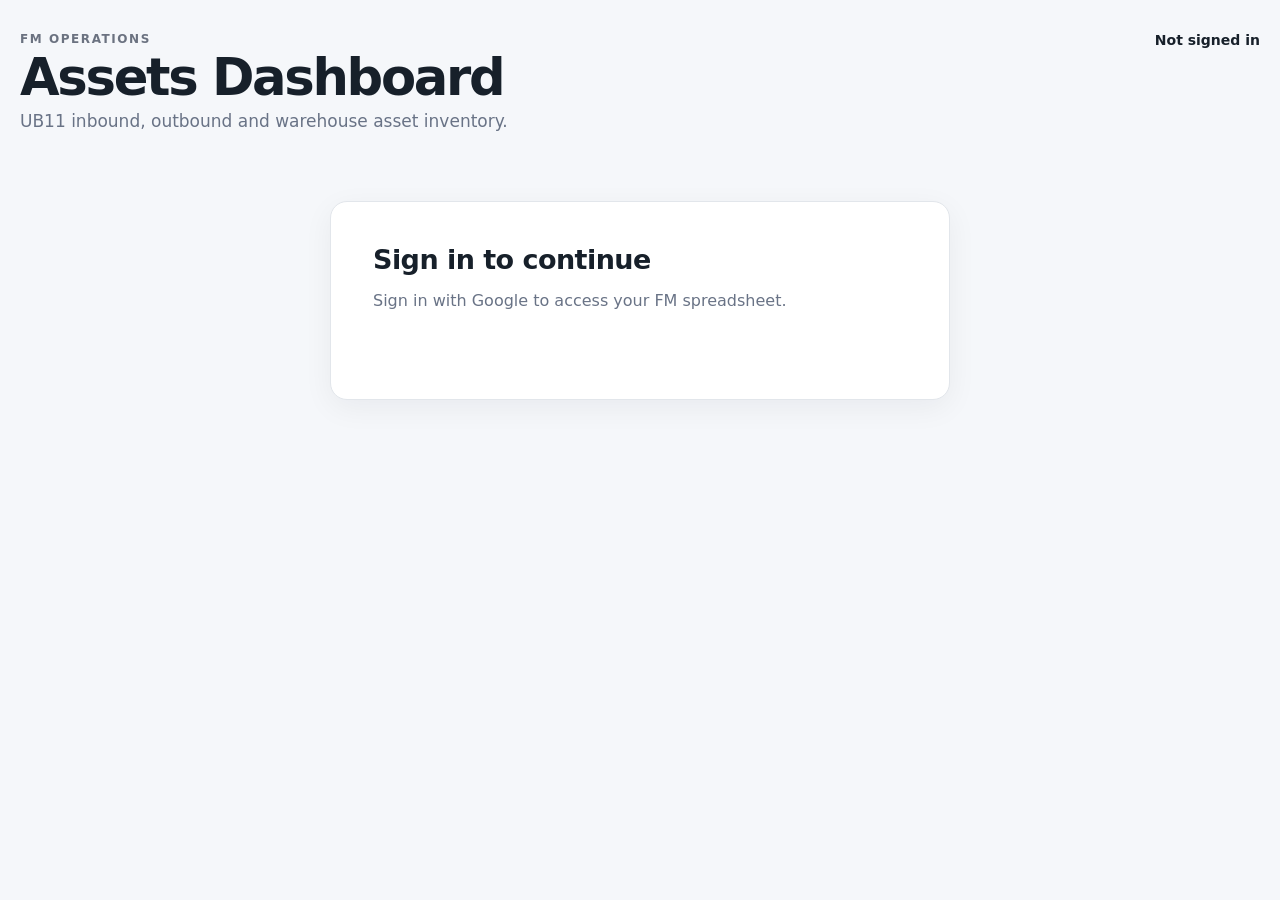
<file: index.html>
<!DOCTYPE html>
<html lang="en">
<head>
    <meta charset="UTF-8">
    <meta name="viewport" content="width=device-width, initial-scale=1.0">

    <title>FM Assets Dashboard</title>

    <link rel="stylesheet" href="style.css">
</head>

<body>

<main class="app-shell">

    <header class="topbar">

        <div>
            <div class="eyebrow">FM OPERATIONS</div>

            <h1>Assets Dashboard</h1>

            <p class="muted">
                UB11 inbound, outbound and warehouse asset inventory.
            </p>
        </div>

        <div class="account-area">

            <img
                id="user-photo"
                class="user-photo hidden"
                alt="User"
            >

            <div>
                <div
                    id="user-name"
                    class="user-name"
                >
                    Not signed in
                </div>

                <div
                    id="user-email"
                    class="muted"
                ></div>
            </div>

            <button
                id="sign-out"
                class="secondary hidden"
            >
                Sign out
            </button>

        </div>

    </header>


    <!-- LOGIN -->

    <section
        id="login-card"
        class="card login-card"
    >

        <h2>Sign in to continue</h2>

        <p class="muted">
            Sign in with Google to access your FM spreadsheet.
        </p>

        <div id="google-signin-button"></div>

        <button
            id="grant-access"
            class="primary hidden"
        >
            Allow Sheets & Drive access
        </button>

        <p
            id="auth-status"
            class="status"
        ></p>

    </section>


    <!-- DASHBOARD -->

    <section
        id="dashboard"
        class="hidden"
    >

        <!-- TOOLBAR -->

        <div class="toolbar card">

            <div>

                <div class="eyebrow">
                    SOURCE
                </div>

                <div
                    id="workbook-name"
                    class="source-name"
                >
                    Not connected
                </div>

                <div
                    id="sync-status"
                    class="muted"
                >
                    Waiting for connection
                </div>

            </div>

            <div class="toolbar-actions">

                <button
                    id="manage-inventory"
                    class="secondary"
                >
                    Manage inventory
                </button>

                <button
                    id="refresh"
                    class="secondary"
                >
                    Refresh
                </button>

            </div>

        </div>


        <!-- LOCATION -->

        <div class="location-banner">

            <div>

                <div class="eyebrow">
                    LOCATION
                </div>

                <strong>
                    UB11
                </strong>

            </div>

            <div
                id="dashboard-date"
                class="muted"
            ></div>

        </div>


        <!-- WAREHOUSE ASSETS -->

        <section class="card warehouse-card">
            <div class="section-heading">
                <div>
                    <div class="eyebrow">WAREHOUSE</div>
                    <h2>Assets at warehouse</h2>
                    <p class="muted">
                        Current warehouse stock by asset type.
                    </p>
                </div>
            </div>
        
            <div id="warehouse-assets" class="warehouse-assets-grid"></div>
        </section>


        <!-- CLIENT OVERVIEW -->

        <section class="card clients-section">

            <div class="section-heading">

                <div>

                    <div class="eyebrow">
                        TODAY
                    </div>

                    <h2>
                        Client asset overview
                    </h2>

                    <p class="muted">
                        Expected vs actual assets.
                        Click a client for the full daily breakdown.
                    </p>

                </div>

            </div>

            <div
                id="client-cards"
                class="client-cards"
            ></div>

        </section>


        <!-- LOADS -->

        <div class="section-grid">

            <!-- INBOUND -->

            <section class="card load-section">

                <div class="section-heading">

                    <div>

                        <div class="eyebrow">
                            TODAY
                        </div>

                        <h2>
                            Inbound loads
                        </h2>

                    </div>

                    <span
                        id="inbound-badge"
                        class="badge"
                    >
                        0
                    </span>

                </div>


                <div class="table-wrap">

                    <table>

                        <thead>

                            <tr>
                                <th>Client</th>
                                <th>Planned arrival</th>
                                <th class="num">Pallets</th>
                                <th>Bags / loose parcels</th>
                            </tr>

                        </thead>

                        <tbody
                            id="inbound-body"
                        ></tbody>

                    </table>

                </div>

            </section>


            <!-- OUTBOUND -->

            <section class="card load-section">

                <div class="section-heading">

                    <div>

                        <div class="eyebrow">
                            TODAY
                        </div>

                        <h2>
                            Outbound loads
                        </h2>

                    </div>

                    <span
                        id="outbound-badge"
                        class="badge"
                    >
                        0
                    </span>

                </div>


                <div class="table-wrap">

                    <table>

                        <thead>

                            <tr>
                                <th>Client</th>
                                <th>Planned arrival</th>
                                <th class="num">Pallets</th>
                                <th>Bags / loose parcels</th>
                            </tr>

                        </thead>

                        <tbody
                            id="outbound-body"
                        ></tbody>

                    </table>

                </div>

            </section>

        </div>


        <!-- MOVEMENT -->

        <section class="card movement-section">

            <div class="section-heading">

                <div>

                    <div class="eyebrow">
                        MOVEMENT
                    </div>

                    <h2>
                        Record asset movement
                    </h2>

                </div>

            </div>


            <form
                id="movement-form"
                class="form-grid"
            >

                <label>

                    Client

                    <select
                        id="client"
                        required
                    >

                        <option value="">
                            Loading clients...
                        </option>

                    </select>

                </label>


                <label>

                    Movement

                    <select
                        id="movement"
                        required
                    >

                        <option value="RECEIVED">
                            Received
                        </option>

                        <option value="SENT">
                            Sent
                        </option>

                        <option value="DISCARD">
                            Discard
                        </option>

                    </select>

                </label>


                <label>

                    Timestamp

                    <input
                        id="timestamp"
                        type="time"
                        required
                    >

                </label>


                <label>

                    Asset

                    <select
                        id="asset"
                        required
                    >

                        <option value="">
                            Loading assets...
                        </option>

                    </select>

                </label>


                <label>

                    Quantity

                    <input
                        id="quantity"
                        type="number"
                        min="1"
                        step="1"
                        placeholder="0"
                        required
                    >

                </label>


                <button
                    class="primary"
                    type="submit"
                >
                    Record movement
                </button>


                <p
                    id="movement-status"
                    class="status"
                ></p>

            </form>

        </section>


        <!-- AUDIT TRAIL -->

        <section class="card">

            <div class="section-heading">

                <div>

                    <div class="eyebrow">
                        AUDIT TRAIL
                    </div>

                    <h2>
                        Recent asset movements
                    </h2>

                </div>

            </div>


            <div
                class="table-wrap"
                id="Audit-trail-visibilityx"
            >

                <table>

                    <thead>

                        <tr>
                            <th>Timestamp</th>
                            <th>Client</th>
                            <th>Movement</th>
                            <th>Asset</th>
                            <th class="num">Quantity</th>
                            <th>User</th>
                        </tr>

                    </thead>

                    <tbody
                        id="transactions-body"
                    ></tbody>

                </table>

            </div>

        </section>

    </section>

</main>


<!-- CLIENT DETAILS MODAL -->

<div
    id="client-details-modal"
    class="modal hidden"
>

    <div
        class="modal-backdrop"
        data-close-client-details
    ></div>


    <div class="modal-card client-details-card">

        <div class="modal-header">

            <div>

                <div class="eyebrow">
                    CLIENT DETAILS · TODAY
                </div>

                <h2
                    id="client-details-title"
                >
                    Client
                </h2>

                <p
                    id="client-details-subtitle"
                    class="muted"
                ></p>

            </div>

            <button
                id="close-client-details"
                class="icon-button"
                aria-label="Close"
            >
                ×
            </button>

        </div>


        <div
            id="client-details-summary"
            class="detail-summary"
        ></div>


        <section class="details-section">

            <div class="details-section-heading">

                <div>

                    <div class="eyebrow">
                        EXPECTED
                    </div>

                    <h3>
                        Today's loads
                    </h3>

                </div>

            </div>


            <div class="table-wrap">

                <table>

                    <thead>

                        <tr>
                            <th>Direction</th>
                            <th>Planned arrival</th>
                            <th class="num">Pallets</th>
                            <th>Loose parcels</th>
                        </tr>

                    </thead>

                    <tbody
                        id="client-details-loads"
                    ></tbody>

                </table>

            </div>

        </section>


        <section class="details-section">

            <div class="details-section-heading">

                <div>

                    <div class="eyebrow">
                        ACTUAL
                    </div>

                    <h3>
                        Asset transactions today
                    </h3>

                </div>

            </div>


            <div class="table-wrap">

                <table>

                    <thead>

                        <tr>
                            <th>Time</th>
                            <th>Movement</th>
                            <th>Asset type</th>
                            <th class="num">Quantity</th>
                            <th>User</th>
                        </tr>

                    </thead>

                    <tbody
                        id="client-details-transactions"
                    ></tbody>

                </table>

            </div>

        </section>

    </div>

</div>


<!-- INVENTORY MANAGER -->

<div
    id="inventory-modal"
    class="modal hidden"
>

    <div
        class="modal-backdrop"
        data-close-modal
    ></div>


    <div class="modal-card">

        <div class="modal-header">

            <div>

                <div class="eyebrow">
                    WAREHOUSE
                </div>

                <h2>
                    Manage asset inventory
                </h2>

                <p class="muted">
                    Add new asset types, rename assets or remove asset types.
                </p>

            </div>

            <button
                id="close-inventory"
                class="icon-button"
                aria-label="Close"
            >
                ×
            </button>

        </div>


        <div class="manage-form">

            <label>

                New asset type

                <input
                    id="new-asset-name"
                    type="text"
                    maxlength="100"
                    placeholder="e.g. Roll cage"
                >

            </label>


            <label>

                Starting balance

                <input
                    id="new-asset-balance"
                    type="number"
                    min="0"
                    step="1"
                    value="0"
                >

            </label>


            <button
                id="add-asset"
                class="primary"
            >
                Add asset type
            </button>

        </div>


        <p
            id="inventory-manage-status"
            class="status"
        ></p>


        <div class="table-wrap manage-table-wrap">

            <table>

                <thead>

                    <tr>
                        <th>Asset type</th>
                        <th class="num">Balance</th>
                        <th class="actions-column">Actions</th>
                    </tr>

                </thead>

                <tbody
                    id="manage-inventory-body"
                ></tbody>

            </table>

        </div>

    </div>

</div>


<script
    src="https://accounts.google.com/gsi/client"
    async
    defer
></script>

<script src="config.js"></script>
<script src="app.js"></script>

</body>
</html>
</file>
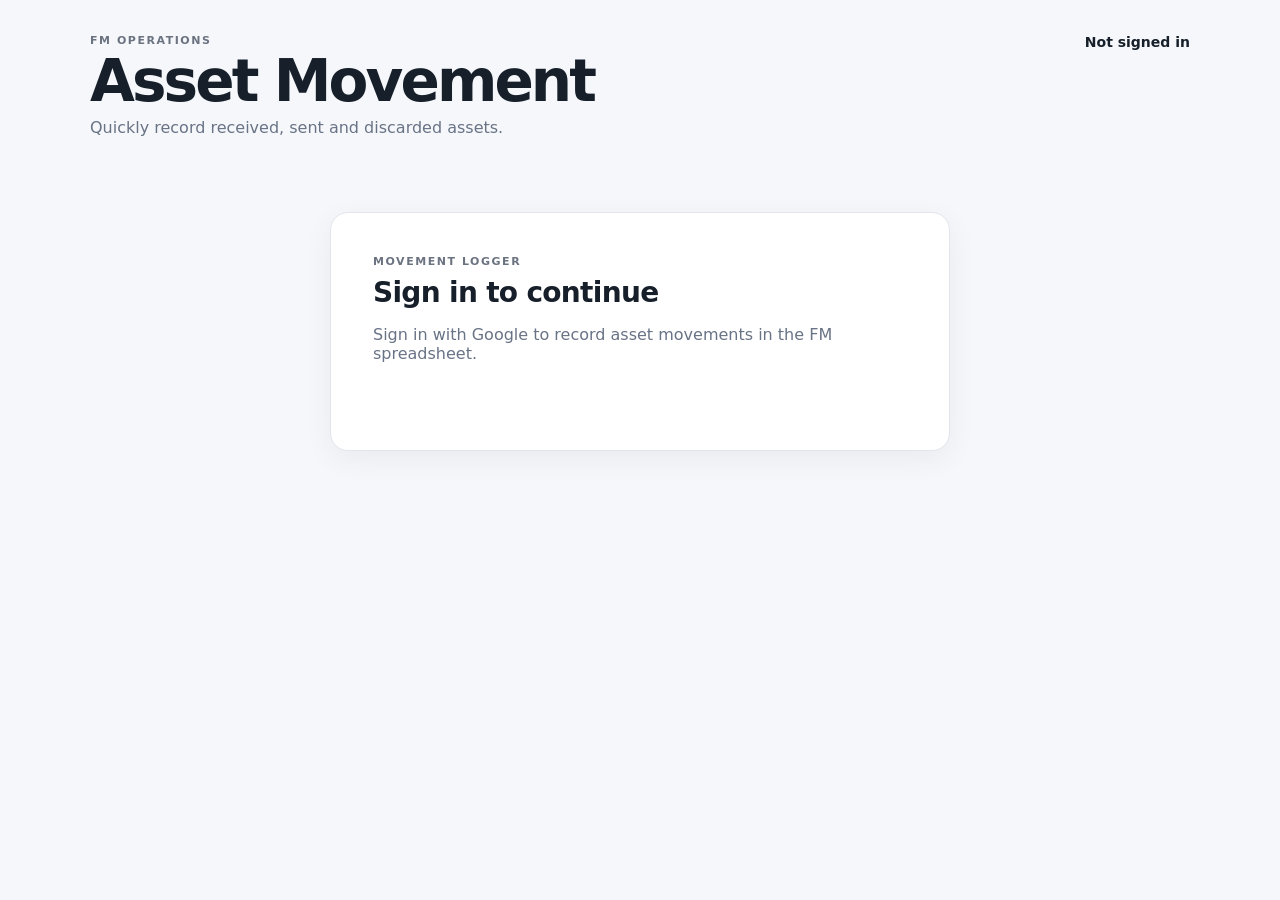
<file: form.html>
<!DOCTYPE html>
<html lang="en">
<head>
  <meta charset="UTF-8">
  <meta name="viewport" content="width=device-width, initial-scale=1.0">
  <title>FM Asset Movement Logger</title>
  <link rel="stylesheet" href="style2.css">
</head>
<body>
<main class="app-shell">
  <header class="topbar">
    <div>
      <div class="eyebrow">FM OPERATIONS</div>
      <h1>Asset Movement</h1>
      <p class="muted">Quickly record received, sent and discarded assets.</p>
    </div>
    <div class="account-area">
      <img id="user-photo" class="user-photo hidden" alt="User">
      <div>
        <div id="user-name" class="user-name">Not signed in</div>
        <div id="user-email" class="muted"></div>
      </div>
      <button id="sign-out" class="secondary hidden">Sign out</button>
    </div>
  </header>

  <section id="login-card" class="card login-card">
    <div class="eyebrow">MOVEMENT LOGGER</div>
    <h2>Sign in to continue</h2>
    <p class="muted">Sign in with Google to record asset movements in the FM spreadsheet.</p>
    <div id="google-signin-button"></div>
    <button id="grant-access" class="primary hidden">Allow Sheets & Drive access</button>
    <p id="auth-status" class="status"></p>
  </section>

  <section id="logger" class="hidden">
    <div class="source-bar card">
      <div>
        <div class="eyebrow">CONNECTED SHEET</div>
        <strong id="workbook-name">Not connected</strong>
        <div id="sync-status" class="muted">Waiting for connection</div>
      </div>
      <button id="refresh" class="secondary">Refresh</button>
    </div>

    <section class="card movement-card">
      <div class="section-heading">
        <div>
          <div class="eyebrow">RECORD</div>
          <h2>Record asset movement</h2>
          <p class="muted">Check the details carefully before confirming the entry.</p>
        </div>
        <div class="today-pill">Today</div>
      </div>

      <form id="movement-form" class="movement-form">
        <label>
          Movement
          <select id="movement" required>
            <option value="RECEIVED">Received</option>
            <option value="SENT">Sent</option>
            <option value="DISCARD">Discard</option>
          </select>
        </label>

        <label>
          Client
          <select id="client" required>
            <option value="">Loading clients...</option>
          </select>
          <span id="client-help" class="field-help"></span>
        </label>

        <label>
          Asset type
          <select id="asset" required>
            <option value="">Loading assets...</option>
          </select>
        </label>

        <label>
          Quantity
          <input id="quantity" type="number" min="1" step="1" inputmode="numeric" placeholder="Enter quantity" required>
        </label>

        <label>
          Time
          <input id="timestamp" type="time" required>
        </label>

        <div class="movement-preview" id="movement-preview">
          <span class="preview-label">ENTRY</span>
          <strong id="preview-text">Select the movement, client, asset and quantity.</strong>
        </div>

        <button id="submit-movement" class="primary submit-button" type="submit">Review & record movement</button>
        <p id="movement-status" class="status"></p>
      </form>
    </section>

    <section class="card audit-card">
      <div class="section-heading">
        <div>
          <div class="eyebrow">AUDIT TRAIL</div>
          <h2>Recent asset movements</h2>
          <p class="muted">Latest recorded movements from the shared spreadsheet.</p>
        </div>
        <span id="audit-count" class="badge">0</span>
      </div>
      <div class="table-wrap">
        <table>
          <thead>
            <tr>
              <th>Time</th>
              <th>Client</th>
              <th>Movement</th>
              <th>Asset</th>
              <th class="num">Qty</th>
              <th>User</th>
            </tr>
          </thead>
          <tbody id="transactions-body"></tbody>
        </table>
      </div>
    </section>
  </section>
</main>

<div id="confirm-modal" class="modal hidden" role="dialog" aria-modal="true" aria-labelledby="confirm-title">
  <div class="modal-backdrop" data-close-confirm></div>
  <div class="confirm-card">
    <div class="confirm-icon">?</div>
    <div class="eyebrow">CHECK BEFORE SAVING</div>
    <h2 id="confirm-title">Is this data correct?</h2>
    <p class="muted">Please confirm the movement below. It will be written to the audit trail and the warehouse balance will be updated.</p>

    <div class="confirmation-grid">
      <div><span>Movement</span><strong id="confirm-movement"></strong></div>
      <div><span>Client</span><strong id="confirm-client"></strong></div>
      <div><span>Asset</span><strong id="confirm-asset"></strong></div>
      <div><span>Quantity</span><strong id="confirm-quantity"></strong></div>
      <div><span>Time</span><strong id="confirm-time"></strong></div>
      <div><span>Current balance</span><strong id="confirm-balance"></strong></div>
    </div>

    <div id="confirm-warning" class="confirm-warning hidden"></div>
    <div class="confirm-actions">
      <button id="cancel-confirm" class="secondary">No, go back</button>
      <button id="approve-confirm" class="primary">Yes, record movement</button>
    </div>
  </div>
</div>

<script src="https://accounts.google.com/gsi/client" async defer></script>
<script src="config.js"></script>
<script src="app2.js"></script>
</body>
</html>
</file>
<file: style.css>
* {
    box-sizing: border-box;
}


:root {

    font-family:
        Inter,
        ui-sans-serif,
        system-ui,
        -apple-system,
        BlinkMacSystemFont,
        "Segoe UI",
        sans-serif;

    color:
        #17202a;

    background:
        #f5f7fa;

}


body {

    margin:
        0;

    min-height:
        100vh;

    background:
        #f5f7fa;

}


button,
input,
select {

    font:
        inherit;

}


button {

    cursor:
        pointer;

}


.hidden {

    display:
        none !important;

}


.app-shell {

    width:
        min(
            1500px,
            calc(100% - 40px)
        );

    margin:
        0 auto;

    padding:
        32px 0 60px;

}


.eyebrow {

    font-size:
        12px;

    font-weight:
        800;

    letter-spacing:
        0.13em;

    text-transform:
        uppercase;

    color:
        #6b7280;

}


h1 {

    margin:
        6px 0 8px;

    font-size:
        clamp(
            36px,
            4vw,
            56px
        );

    line-height:
        1;

    letter-spacing:
        -0.045em;

}


h2 {

    margin:
        0;

    font-size:
        21px;

    letter-spacing:
        -0.02em;

}


h3 {

    margin:
        0;

}


.muted {

    color:
        #697386;

}


.topbar {

    display:
        flex;

    justify-content:
        space-between;

    align-items:
        flex-start;

    gap:
        30px;

    margin-bottom:
        30px;

}


.topbar p {

    margin:
        0;

    font-size:
        17px;

}


.account-area {

    display:
        flex;

    align-items:
        center;

    gap:
        12px;

}


.user-photo {

    width:
        44px;

    height:
        44px;

    border-radius:
        50%;

}


.user-name {

    font-size:
        14px;

    font-weight:
        750;

}


.card {

    background:
        #fff;

    border:
        1px solid #e2e6eb;

    border-radius:
        17px;

    box-shadow:
        0 8px 30px
        rgba(
            15,
            23,
            42,
            0.055
        );

}


.login-card {

    max-width:
        620px;

    margin:
        70px auto;

    padding:
        42px;

}


.login-card h2 {

    font-size:
        27px;

    margin-bottom:
        8px;

}


.login-card > .muted {

    margin-bottom:
        25px;

}


.primary,
.secondary,
.table-action,
.icon-button {

    border-radius:
        10px;

    padding:
        11px 17px;

    font-weight:
        750;

    border:
        1px solid transparent;

}


.primary {

    margin-top:
        17px;

    background:
        #111827;

    color:
        #fff;

}


.secondary {

    background:
        #fff;

    color:
        #111827;

    border-color:
        #d1d5db;

}


.primary:hover {

    background:
        #1f2937;

}


.secondary:hover {

    background:
        #f8fafc;

}


.small-button {

    padding:
        8px 12px;

    font-size:
        13px;

}


.status {

    min-height:
        22px;

    margin:
        15px 0 0;

    font-size:
        14px;

    color:
        #374151;

}


.status.error,
.error {

    color:
        #b42318 !important;

}


.toolbar {

    display:
        flex;

    justify-content:
        space-between;

    align-items:
        center;

    gap:
        20px;

    padding:
        18px 21px;

    margin-bottom:
        16px;

}


.toolbar-actions {

    display:
        flex;

    gap:
        10px;

}


.source-name {

    margin:
        4px 0 2px;

    font-weight:
        800;

}


.location-banner {

    display:
        flex;

    justify-content:
        space-between;

    align-items:
        center;

    gap:
        20px;

    padding:
        20px 24px;

    margin-bottom:
        16px;

    border-radius:
        17px;

    background:
        #111827;

    color:
        #fff;

}


.location-banner .eyebrow {

    color:
        #9ca3af;

    margin-bottom:
        5px;

}


.location-banner strong {

    display:
        block;

    font-size:
        30px;

    line-height:
        1;

}


.location-banner .muted {

    color:
        #d1d5db;

}


/* =====================================================
   WAREHOUSE ASSET CARDS
   ===================================================== */

.warehouse-assets-section {

    margin-bottom:
        16px;

    overflow:
        hidden;

}


.warehouse-assets-section
.section-heading {

    padding-bottom:
        10px;

}


.warehouse-assets-section
.section-heading .muted {

    margin:
        6px 0 0;

    font-size:
        13px;

}


.warehouse-assets {

    display:
        grid;

    grid-template-columns:
        repeat(
            4,
            minmax(
                0,
                1fr
            )
        );

    gap:
        14px;

    padding:
        0 22px 22px;

}


.warehouse-asset-card {

    position:
        relative;

    min-width:
        0;

    padding:
        20px;

    border:
        1px solid #e1e6ec;

    border-radius:
        15px;

    background:
        #fff;

    overflow:
        hidden;

    transition:
        transform 160ms ease,
        box-shadow 160ms ease;

}


.warehouse-asset-card:hover {

    transform:
        translateY(-2px);

    box-shadow:
        0 12px 30px
        rgba(
            15,
            23,
            42,
            0.09
        );

}


.warehouse-asset-name {

    font-size:
        15px;

    font-weight:
        800;

    color:
        #374151;

    white-space:
        nowrap;

    overflow:
        hidden;

    text-overflow:
        ellipsis;

}


.warehouse-asset-balance {

    margin-top:
        12px;

    font-size:
        38px;

    line-height:
        1;

    font-weight:
        800;

    letter-spacing:
        -0.05em;

    color:
        #111827;

}


.warehouse-asset-label {

    margin-top:
        6px;

    color:
        #8b93a1;

    font-size:
        11px;

}


.warehouse-asset-footer {

    display:
        flex;

    align-items:
        center;

    gap:
        8px;

    margin-top:
        18px;

    padding-top:
        13px;

    border-top:
        1px solid #edf0f3;

}


.movement-indicator {

    display:
        inline-flex;

    align-items:
        center;

    justify-content:
        center;

    min-width:
        45px;

    padding:
        5px 8px;

    border-radius:
        999px;

    font-size:
        12px;

    font-weight:
        850;

}


.movement-positive {

    background:
        #dcfce7;

    color:
        #166534;

}


.movement-negative {

    background:
        #ffedd5;

    color:
        #9a3412;

}


.movement-zero {

    background:
        #eef2f7;

    color:
        #64748b;

}


.movement-label {

    color:
        #8b93a1;

    font-size:
        11px;

}


.warehouse-assets-empty {

    display:
        flex;

    flex-direction:
        column;

    align-items:
        center;

    gap:
        5px;

    padding:
        40px 20px;

    color:
        #8b93a1;

    text-align:
        center;

}


.warehouse-assets-empty strong {

    color:
        #4b5563;

}


/* =====================================================
   CLIENTS
   ===================================================== */

.clients-section {

    margin-bottom:
        16px;

    overflow:
        hidden;

}


.clients-section
.section-heading {

    padding-bottom:
        10px;

}


.clients-section
.section-heading .muted {

    margin:
        5px 0 0;

    font-size:
        13px;

}


.client-cards {

    display:
        grid;

    grid-template-columns:
        repeat(
            3,
            minmax(
                0,
                1fr
            )
        );

    gap:
        14px;

    padding:
        0 22px 22px;

}


.client-card {

    position:
        relative;

    padding:
        19px;

    border:
        1px solid #e1e6ec;

    border-radius:
        15px;

    background:
        #fff;

    cursor:
        pointer;

    transition:
        transform 160ms ease,
        box-shadow 160ms ease,
        border-color 160ms ease;

    overflow:
        hidden;

}


.client-card::before {

    content:
        "";

    position:
        absolute;

    inset:
        0 auto 0 0;

    width:
        5px;

}


.client-card:hover,
.client-card:focus-visible {

    transform:
        translateY(-2px);

    box-shadow:
        0 12px 30px
        rgba(
            15,
            23,
            42,
            0.09
        );

    outline:
        none;

}


.client-card.direction-inbound {

    background:
        linear-gradient(
            135deg,
            #f0fdf7 0%,
            #ffffff 68%
        );

}


.client-card.direction-inbound::before {

    background:
        #16a34a;

}


.client-card.direction-outbound {

    background:
        linear-gradient(
            135deg,
            #fff7ed 0%,
            #ffffff 68%
        );

}


.client-card.direction-outbound::before {

    background:
        #ea580c;

}


.client-card.direction-mixed {

    background:
        linear-gradient(
            135deg,
            #f0fdf7 0%,
            #ffffff 48%,
            #fff7ed 100%
        );

}


.client-card.direction-mixed::before {

    background:
        linear-gradient(
            180deg,
            #16a34a 0 50%,
            #ea580c 50% 100%
        );

}


.client-card.direction-neutral {

    background:
        #fafbfc;

}


.client-card.direction-neutral::before {

    background:
        #94a3b8;

}


.client-card-top {

    display:
        flex;

    justify-content:
        space-between;

    gap:
        15px;

    align-items:
        flex-start;

}


.client-card h3 {

    margin:
        4px 0 0;

    font-size:
        19px;

    letter-spacing:
        -0.02em;

}


.client-card-arrow {

    width:
        31px;

    height:
        31px;

    display:
        inline-flex;

    align-items:
        center;

    justify-content:
        center;

    border-radius:
        50%;

    background:
        rgba(
            255,
            255,
            255,
            0.75
        );

    color:
        #475569;

    font-size:
        18px;

    font-weight:
        700;

}


.direction-row {

    min-height:
        28px;

    display:
        flex;

    gap:
        7px;

    flex-wrap:
        wrap;

    margin-top:
        14px;

}


.direction-pill {

    display:
        inline-flex;

    align-items:
        center;

    gap:
        6px;

    padding:
        5px 9px;

    border-radius:
        999px;

    font-size:
        10px;

    font-weight:
        850;

    text-transform:
        uppercase;

    letter-spacing:
        0.06em;

}


.inbound-pill {

    background:
        #dcfce7;

    color:
        #166534;

}


.outbound-pill {

    background:
        #ffedd5;

    color:
        #9a3412;

}


.neutral-pill {

    background:
        #e2e8f0;

    color:
        #475569;

}


.direction-dot {

    width:
        6px;

    height:
        6px;

    border-radius:
        50%;

    background:
        currentColor;

}


.client-metrics {

    display:
        grid;

    grid-template-columns:
        1fr 1fr;

    gap:
        10px;

    margin-top:
        16px;

}


.client-metric {

    padding:
        12px;

    border-radius:
        11px;

    background:
        rgba(
            255,
            255,
            255,
            0.78
        );

    border:
        1px solid
        rgba(
            226,
            230,
            235,
            0.85
        );

}


.client-metric span,
.detail-stat span {

    display:
        block;

    color:
        #697386;

    font-size:
        11px;

    font-weight:
        800;

    text-transform:
        uppercase;

    letter-spacing:
        0.06em;

}


.client-metric strong {

    display:
        block;

    margin-top:
        5px;

    font-size:
        25px;

    letter-spacing:
        -0.04em;

}


.client-metric small,
.detail-stat small {

    display:
        block;

    margin-top:
        4px;

    color:
        #7a8494;

    font-size:
        10px;

}


.client-card-footer {

    display:
        flex;

    justify-content:
        space-between;

    gap:
        10px;

    margin-top:
        15px;

    padding-top:
        12px;

    border-top:
        1px solid
        rgba(
            226,
            230,
            235,
            0.8
        );

    color:
        #697386;

    font-size:
        11px;

}


.client-card-footer
span:last-child {

    color:
        #111827;

    font-weight:
        800;

}


.client-cards-empty {

    display:
        flex;

    flex-direction:
        column;

    align-items:
        center;

    gap:
        5px;

    padding:
        40px 20px;

    color:
        #8b93a1;

    text-align:
        center;

}


.client-cards-empty strong {

    color:
        #4b5563;

}


/* =====================================================
   LOADS
   ===================================================== */

.section-grid {

    display:
        grid;

    grid-template-columns:
        repeat(
            2,
            minmax(
                0,
                1fr
            )
        );

    gap:
        16px;

    margin-bottom:
        16px;

}


.load-section {

    overflow:
        hidden;

}


.section-heading {

    display:
        flex;

    justify-content:
        space-between;

    align-items:
        center;

    gap:
        15px;

    padding:
        22px;

}


.badge {

    min-width:
        36px;

    height:
        36px;

    display:
        inline-flex;

    justify-content:
        center;

    align-items:
        center;

    padding:
        0 10px;

    border-radius:
        999px;

    background:
        #eef2f7;

    color:
        #111827;

    font-size:
        13px;

    font-weight:
        800;

}


.table-wrap {

    width:
        100%;

    overflow-x:
        auto;

}


table {

    width:
        100%;

    min-width:
        620px;

    border-collapse:
        collapse;

}


th,
td {

    padding:
        15px 18px;

    text-align:
        left;

    border-top:
        1px solid #edf0f3;

    vertical-align:
        middle;

}


th {

    background:
        #fafafa;

    color:
        #697386;

    font-size:
        10px;

    font-weight:
        800;

    text-transform:
        uppercase;

    letter-spacing:
        0.09em;

    white-space:
        nowrap;

}


td {

    font-size:
        14px;

}


td strong {

    font-weight:
        750;

}


.num {

    text-align:
        right;

    white-space:
        nowrap;

}


.subtext {

    display:
        block;

    margin-top:
        4px;

    color:
        #8b93a1;

    font-size:
        11px;

}


.empty {

    padding:
        45px 18px;

    text-align:
        center;

    color:
        #8b93a1;

}


/* =====================================================
   MOVEMENT FORM
   ===================================================== */

.movement-section {

    margin-bottom:
        16px;

}


.form-grid {

    display:
        grid;

    grid-template-columns:
        1fr 1fr;

    gap:
        15px;

    padding:
        0 22px 22px;

}


.form-grid label,
.manage-form label {

    display:
        flex;

    flex-direction:
        column;

    gap:
        7px;

    color:
        #4b5563;

    font-size:
        12px;

    font-weight:
        750;

}


.form-grid input,
.form-grid select,
.manage-form input,
.manage-form select {

    width:
        100%;

    border:
        1px solid #d7dce2;

    border-radius:
        9px;

    background:
        #fff;

    padding:
        11px 12px;

    color:
        #17202a;

    outline:
        none;

}


.form-grid input:focus,
.form-grid select:focus,
.manage-form input:focus,
.manage-form select:focus {

    border-color:
        #111827;

}


.form-grid button {

    margin-top:
        0;

}


.form-grid .status {

    grid-column:
        1 / -1;

    margin:
        0;

}


#movement-form
label:nth-of-type(3) {

    grid-column:
        1;

}


#movement-form
label:nth-of-type(4) {

    grid-column:
        2;

}


#movement-form
label:nth-of-type(5) {

    grid-column:
        1;

}


#movement-form > button {

    grid-column:
        2;

}


/* =====================================================
   MODALS
   ===================================================== */

#dashboard > .card {

    margin-bottom:
        16px;

}


.modal {

    position:
        fixed;

    inset:
        0;

    z-index:
        1000;

}


.modal-backdrop {

    position:
        absolute;

    inset:
        0;

    background:
        rgba(
            15,
            23,
            42,
            0.45
        );

    backdrop-filter:
        blur(3px);

}


.modal-card {

    position:
        relative;

    width:
        min(
            900px,
            calc(100% - 30px)
        );

    max-height:
        calc(
            100vh - 40px
        );

    overflow:
        auto;

    margin:
        20px auto;

    background:
        #fff;

    border-radius:
        18px;

    box-shadow:
        0 25px 70px
        rgba(
            15,
            23,
            42,
            0.22
        );

}


.modal-header {

    display:
        flex;

    justify-content:
        space-between;

    align-items:
        flex-start;

    gap:
        20px;

    padding:
        25px;

    border-bottom:
        1px solid #edf0f3;

}


.modal-header p {

    margin:
        6px 0 0;

}


.icon-button {

    margin:
        0;

    padding:
        3px 11px;

    background:
        #f4f5f7;

    border-color:
        #e1e4e8;

    font-size:
        28px;

    line-height:
        1;

}


.manage-form {

    display:
        grid;

    grid-template-columns:
        1fr 180px auto;

    align-items:
        end;

    gap:
        12px;

    padding:
        20px 25px 0;

}


.manage-form .primary {

    margin:
        0;

    height:
        43px;

}


#inventory-manage-status {

    padding:
        0 25px;

}


.manage-table-wrap {

    padding:
        0 25px 25px;

}


.manage-table-wrap table {

    min-width:
        650px;

}


.actions-column {

    width:
        190px;

}


.actions-cell {

    display:
        flex;

    justify-content:
        flex-end;

    gap:
        7px;

}


.table-action {

    padding:
        7px 10px;

    background:
        #fff;

    border-color:
        #d7dce2;

    font-size:
        12px;

}


.table-action:hover {

    background:
        #f8fafc;

}


.table-action.danger {

    color:
        #b42318;

    border-color:
        #f1c5c1;

}


/* =====================================================
   CLIENT DETAILS
   ===================================================== */

.client-details-card {

    width:
        min(
            1050px,
            calc(100% - 30px)
        );

}


.client-details-card
.modal-header {

    background:
        #fafbfc;

}


.detail-summary {

    display:
        grid;

    grid-template-columns:
        repeat(
            4,
            1fr
        );

    gap:
        10px;

    padding:
        20px 25px 4px;

}


.detail-stat {

    padding:
        14px;

    border-radius:
        12px;

    border:
        1px solid #e5e7eb;

}


.detail-stat.inbound-detail {

    background:
        #f0fdf7;

}


.detail-stat.outbound-detail {

    background:
        #fff7ed;

}


.detail-stat strong {

    display:
        block;

    margin-top:
        5px;

    font-size:
        25px;

    letter-spacing:
        -0.04em;

}


.details-section {

    margin-top:
        15px;

}


.details-section-heading {

    padding:
        8px 25px 10px;

}


.details-section-heading h3 {

    margin:
        3px 0 0;

    font-size:
        17px;

}


.movement-badge {

    display:
        inline-flex;

    align-items:
        center;

    padding:
        5px 8px;

    border-radius:
        999px;

    font-size:
        10px;

    font-weight:
        850;

    letter-spacing:
        0.05em;

}


.movement-received {

    background:
        #dcfce7;

    color:
        #166534;

}


.movement-sent {

    background:
        #ffedd5;

    color:
        #9a3412;

}


.movement-discard {

    background:
        #fee2e2;

    color:
        #b42318;

}


.movement-other {

    background:
        #e2e8f0;

    color:
        #475569;

}


.client-details-card
.table-wrap {

    padding:
        0 25px 10px;

}


.client-details-card table {

    min-width:
        700px;

}


.client-details-card
tr:last-child td {

    border-bottom:
        1px solid #edf0f3;

}


/* =====================================================
   RESPONSIVE
   ===================================================== */

@media (
    max-width: 1200px
) {

    .warehouse-assets {

        grid-template-columns:
            repeat(
                3,
                minmax(
                    0,
                    1fr
                )
            );

    }

}


@media (
    max-width: 1100px
) {

    .warehouse-assets {

        grid-template-columns:
            repeat(
                2,
                minmax(
                    0,
                    1fr
                )
            );

    }


    .section-grid {

        grid-template-columns:
            1fr;

    }


    .client-cards {

        grid-template-columns:
            repeat(
                2,
                minmax(
                    0,
                    1fr
                )
            );

    }


    .detail-summary {

        grid-template-columns:
            repeat(
                2,
                1fr
            );

    }

}


@media (
    max-width: 760px
) {

    .app-shell {

        width:
            calc(
                100% - 20px
            );

        padding-top:
            18px;

    }


    .topbar {

        flex-direction:
            column;

    }


    .account-area {

        width:
            100%;

    }


    .toolbar {

        align-items:
            flex-start;

        flex-direction:
            column;

    }


    .toolbar-actions {

        width:
            100%;

    }


    .toolbar-actions button {

        flex:
            1;

    }


    .location-banner {

        align-items:
            flex-start;

        flex-direction:
            column;

    }


    .warehouse-assets {

        grid-template-columns:
            1fr;

        padding:
            0 16px 16px;

    }


    .warehouse-asset-balance {

        font-size:
            34px;

    }


    .client-cards {

        grid-template-columns:
            1fr;

        padding:
            0 16px 16px;

    }


    .form-grid {

        grid-template-columns:
            1fr;

    }


    #movement-form
    label:nth-of-type(3),

    #movement-form
    label:nth-of-type(4),

    #movement-form
    label:nth-of-type(5),

    #movement-form > button {

        grid-column:
            auto;

    }


    .manage-form {

        grid-template-columns:
            1fr;

        padding:
            20px;

    }


    .modal-header {

        padding:
            20px;

    }


    .manage-table-wrap {

        padding:
            0 20px 20px;

    }


    .actions-cell {

        justify-content:
            flex-start;

    }


    .detail-summary {

        grid-template-columns:
            1fr 1fr;

        padding:
            16px;

    }


    .client-details-card
    .table-wrap {

        padding-left:
            16px;

        padding-right:
            16px;

    }


    .details-section-heading {

        padding-left:
            16px;

        padding-right:
            16px;

    }

}


@media (
    max-width: 500px
) {

    .detail-summary {

        grid-template-columns:
            1fr;

    }


    .client-metrics {

        grid-template-columns:
            1fr 1fr;

    }

}

/* ================================
   WAREHOUSE ASSET CARDS
================================ */

.warehouse-assets-grid {
    padding: 14px;
    display: grid;
    grid-template-columns: repeat(auto-fill, minmax(150px, 1fr));
    gap: 12px;
    margin-top: 18px;
}

.warehouse-asset-card {
    background: var(--card-background, #ffffff);
    border: 1px solid var(--border-color, #e5e7eb);
    border-radius: 12px;
    padding: 14px 15px;

    min-height: 125px;

    display: flex;
    flex-direction: column;
    justify-content: space-between;

    box-sizing: border-box;

    transition:
        transform 0.15s ease,
        box-shadow 0.15s ease;
}

.warehouse-asset-card:hover {
    transform: translateY(-2px);

    box-shadow:
        0 4px 12px rgba(0, 0, 0, 0.06);
}


/* Asset name */

.warehouse-asset-name {
    font-size: 13px;
    font-weight: 600;

    color: var(--text-secondary, #6b7280);

    white-space: nowrap;
    overflow: hidden;
    text-overflow: ellipsis;
}


/* LARGE TOTAL */

.warehouse-asset-count {
    font-size: 36px;
    line-height: 1;

    font-weight: 700;

    color: var(--text-primary, #111827);

    margin-top: 8px;
}


/* Movement row */

.warehouse-asset-movement {
    display: flex;
    align-items: center;
    gap: 6px;

    margin-top: 10px;
}


/* Positive movement */

.asset-movement.positive {
    color: #16a34a;

    font-size: 14px;
    font-weight: 700;
}


/* Negative movement */

.asset-movement.negative {
    color: #dc2626;

    font-size: 14px;
    font-weight: 700;
}


/* No movement */

.asset-movement.neutral {
    color: #9ca3af;

    font-size: 14px;
    font-weight: 600;
}


.movement-label {
    color: var(--text-secondary, #9ca3af);

    font-size: 11px;
}


/* Empty state */

.warehouse-empty {
    padding: 25px;
    text-align: center;

    color: var(--text-secondary, #6b7280);

    border: 1px dashed var(--border-color, #d1d5db);
    border-radius: 10px;
}


/* Smaller screens */

@media (max-width: 600px) {

    .warehouse-assets-grid {
        grid-template-columns: repeat(2, minmax(0, 1fr));
        gap: 10px;
    }

    .warehouse-asset-card {
        min-height: 115px;
        padding: 12px;
    }

    .warehouse-asset-count {
        font-size: 30px;
    }

    .warehouse-asset-name {
        font-size: 12px;
    }
}
</file>
<file: style2.css>
*{box-sizing:border-box}
:root{font-family:Inter,ui-sans-serif,system-ui,-apple-system,BlinkMacSystemFont,"Segoe UI",sans-serif;color:#17202a;background:#f5f7fa}
body{margin:0;min-height:100vh;background:#f5f7fa}
button,input,select{font:inherit}button{cursor:pointer}.hidden{display:none!important}
.app-shell{width:min(1100px,calc(100% - 32px));margin:0 auto;padding:34px 0 70px}
.eyebrow{font-size:11px;font-weight:850;letter-spacing:.14em;text-transform:uppercase;color:#6b7280}
h1{margin:6px 0 8px;font-size:clamp(38px,6vw,58px);line-height:.98;letter-spacing:-.05em}h2{margin:0;font-size:24px;letter-spacing:-.025em}.muted{color:#697386}.topbar{display:flex;justify-content:space-between;align-items:flex-start;gap:25px;margin-bottom:28px}.topbar p{margin:0;font-size:16px}.account-area{display:flex;align-items:center;gap:11px}.user-photo{width:42px;height:42px;border-radius:50%}.user-name{font-size:14px;font-weight:750}
.card{background:#fff;border:1px solid #e2e6eb;border-radius:18px;box-shadow:0 8px 30px rgba(15,23,42,.055)}
.login-card{max-width:620px;margin:75px auto;padding:42px}.login-card h2{font-size:28px;margin:8px 0}.login-card>.muted{margin-bottom:25px}
button{border:1px solid #d7dce2;border-radius:10px;padding:10px 14px;font-weight:750;color:#17202a;background:#fff}button:hover{background:#f8fafc}.primary{border-color:#111827;background:#111827;color:#fff}.primary:hover{background:#222b3b}.secondary{background:#fff}.source-bar{display:flex;justify-content:space-between;align-items:center;gap:20px;padding:18px 22px;margin-bottom:16px}.source-bar strong{display:block;margin:3px 0;font-size:15px}
.movement-card{overflow:hidden}.section-heading{display:flex;justify-content:space-between;align-items:flex-start;gap:18px;padding:25px;border-bottom:1px solid #edf0f3}.section-heading p{margin:7px 0 0}.today-pill,.badge{display:inline-flex;align-items:center;justify-content:center;border-radius:999px;background:#eef2f7;color:#111827;font-size:12px;font-weight:850;padding:8px 12px;white-space:nowrap}.badge{min-width:36px;height:36px;padding:0}
.movement-form{display:grid;grid-template-columns:1fr 1fr;gap:16px;padding:24px 25px 27px}.movement-form label{display:flex;flex-direction:column;gap:7px;color:#4b5563;font-size:12px;font-weight:750}.movement-form input,.movement-form select{width:100%;border:1px solid #d7dce2;border-radius:10px;background:#fff;padding:13px 12px;color:#17202a;outline:none}.movement-form input:focus,.movement-form select:focus{border-color:#111827;box-shadow:0 0 0 3px rgba(17,24,39,.06)}.field-help{min-height:14px;color:#8b93a1;font-size:11px;font-weight:500}.movement-preview{grid-column:1/-1;padding:15px 17px;border:1px dashed #d7dce2;border-radius:12px;background:#fafbfc}.preview-label{display:block;font-size:10px;font-weight:850;letter-spacing:.12em;color:#8b93a1;margin-bottom:4px}.movement-preview strong{font-size:14px}.submit-button{grid-column:1/-1;min-height:48px;font-size:15px}.status{grid-column:1/-1;min-height:20px;margin:0;color:#176b3a;font-size:13px;font-weight:650}.status.error{color:#b42318}
.audit-card{margin-top:16px;overflow:hidden}.table-wrap{width:100%;overflow-x:auto}table{width:100%;min-width:720px;border-collapse:collapse}th,td{padding:14px 18px;text-align:left;border-top:1px solid #edf0f3;vertical-align:middle}th{background:#fafafa;color:#697386;font-size:10px;font-weight:850;text-transform:uppercase;letter-spacing:.09em;white-space:nowrap}td{font-size:13px}td strong{font-weight:750}.num{text-align:right;white-space:nowrap}.empty{padding:42px 18px;text-align:center;color:#8b93a1}.movement-tag{display:inline-flex;padding:5px 8px;border-radius:999px;font-size:10px;font-weight:850;letter-spacing:.06em}.movement-tag.received{background:#eaf7ef;color:#176b3a}.movement-tag.sent{background:#edf4ff;color:#2457a6}.movement-tag.discard{background:#fff0ef;color:#b42318}
.modal{position:fixed;inset:0;z-index:1000}.modal-backdrop{position:absolute;inset:0;background:rgba(15,23,42,.48);backdrop-filter:blur(4px)}.confirm-card{position:relative;width:min(560px,calc(100% - 28px));margin:8vh auto 0;background:#fff;border-radius:20px;box-shadow:0 25px 80px rgba(15,23,42,.25);padding:30px}.confirm-icon{width:42px;height:42px;display:flex;align-items:center;justify-content:center;border-radius:50%;background:#f1f3f5;color:#111827;font-weight:900;font-size:20px;margin-bottom:18px}.confirm-card h2{margin:7px 0}.confirm-card>.muted{font-size:13px;line-height:1.55}.confirmation-grid{display:grid;grid-template-columns:1fr 1fr;gap:10px;margin:22px 0}.confirmation-grid div{padding:12px 13px;border:1px solid #e6e9ed;border-radius:11px;background:#fafbfc}.confirmation-grid span{display:block;color:#8b93a1;font-size:10px;text-transform:uppercase;letter-spacing:.08em;font-weight:800;margin-bottom:4px}.confirmation-grid strong{font-size:14px;word-break:break-word}.confirm-warning{padding:11px 13px;margin-bottom:16px;border-radius:10px;background:#fff6df;color:#805b00;font-size:12px;font-weight:700}.confirm-actions{display:flex;justify-content:flex-end;gap:10px}.confirm-actions .primary{min-width:180px}
@media(max-width:700px){.app-shell{width:calc(100% - 20px);padding-top:20px}.topbar{flex-direction:column}.account-area{width:100%}.source-bar{align-items:flex-start;flex-direction:column}.movement-form{grid-template-columns:1fr}.movement-preview,.submit-button,.status{grid-column:auto}.confirmation-grid{grid-template-columns:1fr}.confirm-actions{flex-direction:column-reverse}.confirm-actions button{width:100%}.login-card{margin:35px auto;padding:28px 22px}}
</file>
